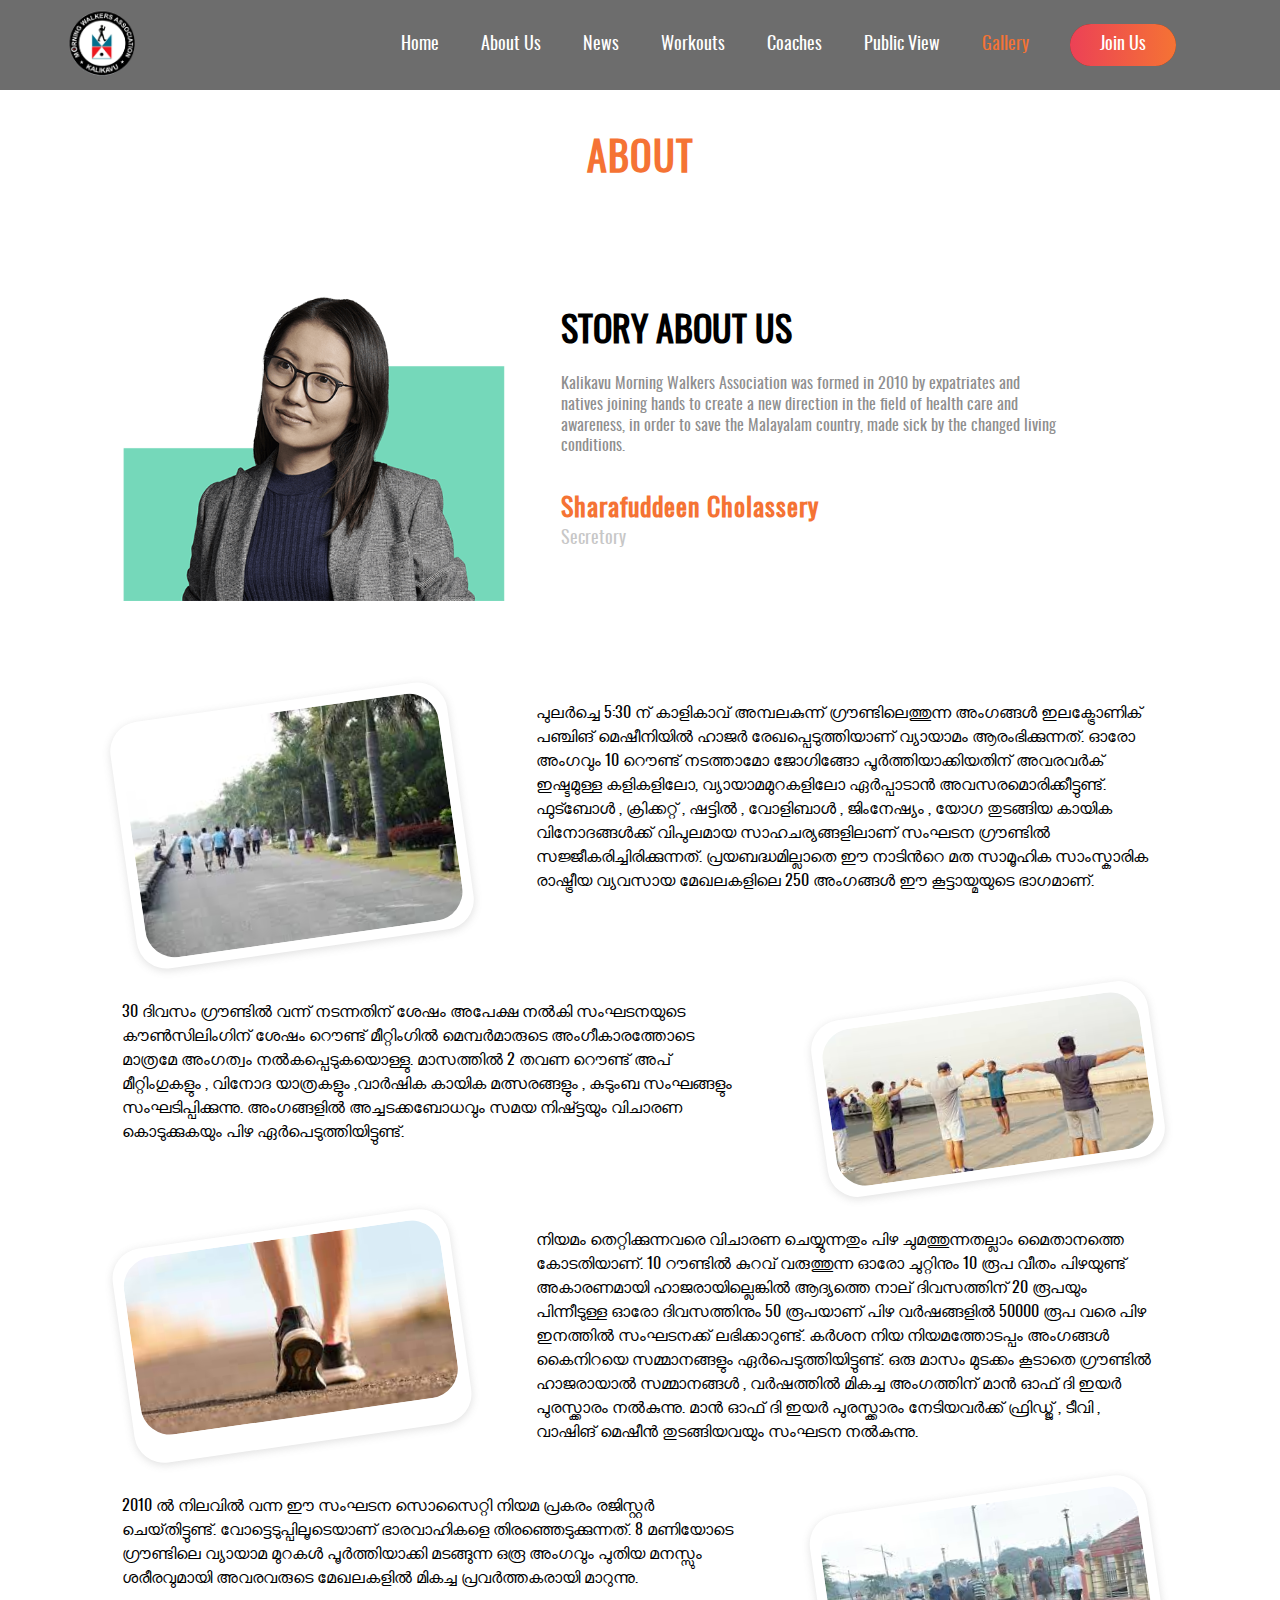
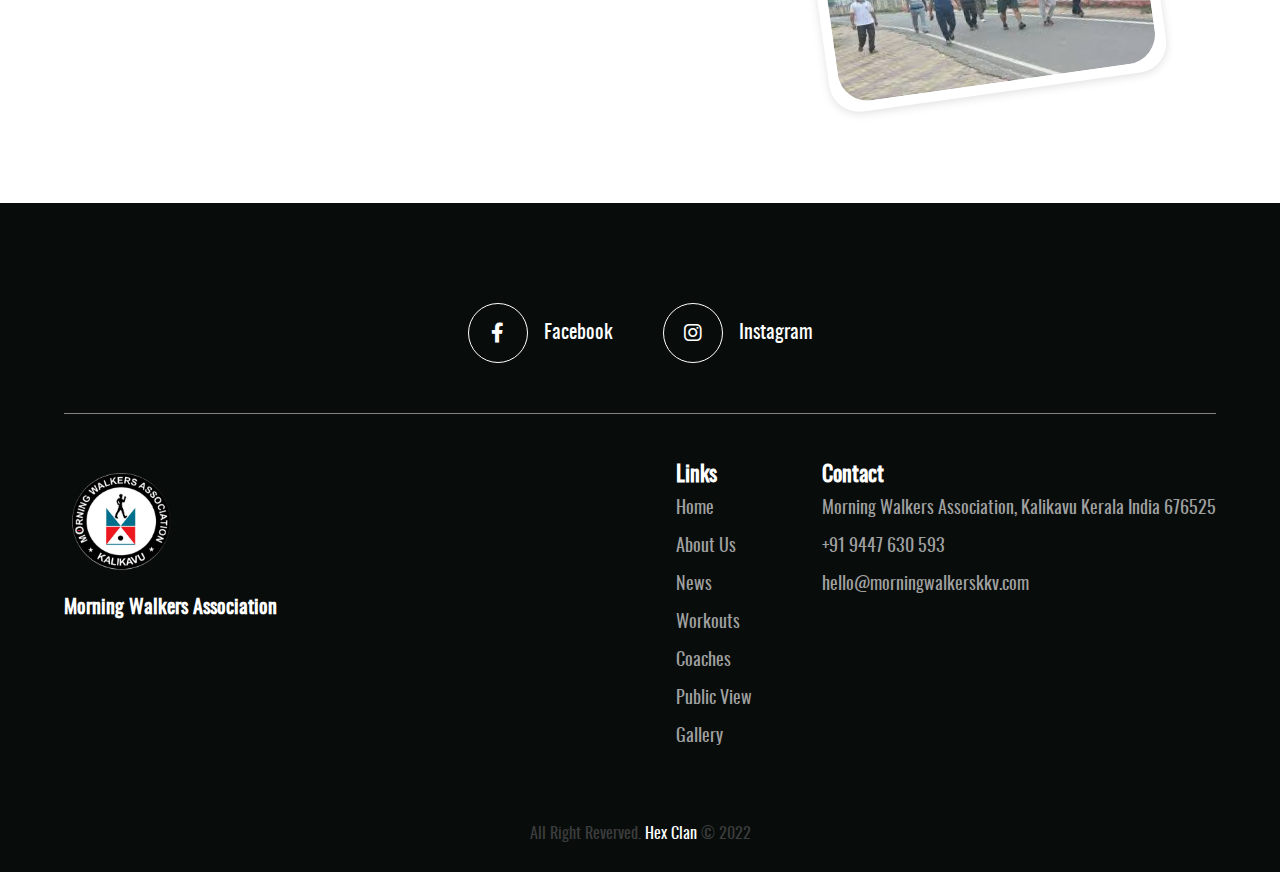
<file: pages/about.html>
<!DOCTYPE html>
<html lang="en">

<head>
    <meta charset="UTF-8" />
    <meta http-equiv="X-UA-Compatible" content="IE=edge" />
    <meta name="viewport" content="width=device-width, initial-scale=1.0" />
    <title>MWK-Gallery</title>
    <link rel="stylesheet" href="../css/style.css" />
    <link rel="stylesheet" href="../css/all.css" />
    <!-- script -->
    <script src="../js/jquery-3.6.1.min.js"></script>
    <script src="../js/aos.js"></script>
    <script src="../js/slick.min.js"></script>
    <script src="../js/script.js" defer></script>

    <!-- favicon -->
    <link rel="icon" href="../images/logo.png" />
</head>


<body>
    <header class="alter">
        <div class="wrapper">
            <div class="logo">
                <a href="index.html">
                    <h1><img src="../images/logo.png" alt="Logo"></h1>
                </a>
            </div>
            <div class="nav">
                <ul>
                    <li><a href="../index.html" class="spotlight">home</a></li>
                    <li><a href="../index.html" class="about">about us</a></li>
                    <li><a href="../index.html" class="events">news</a></li>
                    <li><a href="../index.html" class="workout">workouts</a></li>
                    <li><a href="../index.html" class="coaches">coaches</a></li>
                    <li><a href="../index.html" class="coment-box">public view</a></li>
                    <li><a href="javascript:void(0)" class="active">gallery</a></li>
                    <li><a href="../index.html" class="join">join us</a></li>
                </ul>
            </div>
        </div>
    </header>
    <section id="about-spotlight">
        <div class="wrapper">
            <div class="mian">
                <h2>ABOUT</h2>
            </div>
            <div class="content">
                <div class="img">
                    <img src="../images/about-us.png" alt="about" />
                </div>
                <div class="text" data-aos="fade-up">
                    <h3 data-aos-duration="800" data-aos-delay="200">STORY ABOUT US</h3>
                    <p data-aos-duration="1000" data-aos-delay="300">
                        Kalikavu Morning Walkers Association was formed in 2010 by expatriates and natives joining
                        hands to
                        create a new direction in the field of health care and awareness, in order to save the Malayalam
                        country, made sick by the changed living conditions.
                    </p>
                    <span data-aos-duration="1500" data-aos-delay="500">Sharafuddeen Cholassery
                    </span>
                    <small data-aos-duration="2000" data-aos-delay="600">
                        Secretory
                    </small>
                </div>
            </div>
        </div>
    </section>
    <section id="content-box">
        <div class="wrapper">
            <div class="one" data-aos="fade-up" data-aos-duration="2000" data-aos-delay="300">
                <div class="img">
                    <img src="../images/images (1).jpeg" alt="" />
                </div>

                <text>പുലർച്ചെ 5:30 ന് കാളികാവ് അമ്പലകുന്ന് ഗ്രൗണ്ടിലെത്തുന്ന അംഗങ്ങൾ
                    ഇലക്ട്രോണിക് പഞ്ചിങ് മെഷീനിയിൽ ഹാജർ രേഖപ്പെടുത്തിയാണ് വ്യായാമം
                    ആരംഭിക്കുന്നത്. ഓരോ അംഗവും 10 റൌണ്ട് നടത്താമോ ജോഗിങ്ങോ
                    പൂർത്തിയാക്കിയതിന് അവരവർക് ഇഷ്ടമുള്ള കളികളിലോ, വ്യായാമമുറകളിലോ
                    ഏർപ്പാടാൻ അവസരമൊരിക്കീട്ടുണ്ട്. ഫുട്ബോൾ , ക്രിക്കറ്റ് , ഷട്ടിൽ ,
                    വോളിബാൾ , ജിംനേഷ്യം , യോഗ തുടങ്ങിയ കായിക വിനോദങ്ങൾക്ക് വിപുലമായ
                    സാഹചര്യങ്ങളിലാണ് സംഘടന ഗ്രൗണ്ടിൽ സജ്ജീകരിച്ചിരിക്കുന്നത്.
                    പ്രയബദ്ധമില്ലാതെ ഈ നാടിൻറെ മത സാമൂഹിക സാംസ്കാരിക രാഷ്ട്രീയ വ്യവസായ
                    മേഖലകളിലെ 250 അംഗങ്ങൾ ഈ കൂട്ടായ്മയുടെ ഭാഗമാണ്.</text>
            </div>
            <div class="two" data-aos="fade-up" data-aos-duration="2000" data-aos-delay="200">
                <div class="img">
                    <img src="../images/images (2).jpeg" alt="" />
                </div>

                <text>30 ദിവസം ഗ്രൗണ്ടിൽ വന്ന് നടന്നതിന് ശേഷം അപേക്ഷ നൽകി സംഘടനയുടെ
                    കൗൺസിലിംഗിന് ശേഷം റൌണ്ട് മീറ്റിംഗിൽ മെമ്പർമാരുടെ അംഗീകാരത്തോടെ
                    മാത്രമേ അംഗത്വം നൽകപ്പെടുകയൊള്ളു. മാസത്തിൽ 2 തവണ റൌണ്ട് അപ്
                    മീറ്റിംഗുകളും , വിനോദ യാത്രകളും ,വാർഷിക കായിക മത്സരങ്ങളും , കുടുംബ
                    സംഘങ്ങളും സംഘടിപ്പിക്കുന്നു. അംഗങ്ങളിൽ അച്ചടക്കബോധവും സമയ നിഷ്ട്ടയും
                    വിചാരണ കൊടുക്കുകയും പിഴ ഏർപെടുത്തിയിട്ടുണ്ട്.</text>
            </div>
            <div class="three" data-aos="fade-up" data-aos-duration="2000" data-aos-delay="200">
                <div class="img">
                    <img src="../images/download.jpeg" alt="" />

                </div>
                <text>നിയമം തെറ്റിക്കുന്നവരെ വിചാരണ ചെയ്യുന്നതും പിഴ ചുമത്തുന്നതല്ലാം
                    മൈതാനത്തെ കോടതിയാണ്. 10 റൗണ്ടിൽ കുറവ് വരുത്തുന്ന ഓരോ ചുറ്റിനും 10
                    രൂപ വീതം പിഴയുണ്ട് അകാരണമായി ഹാജരായില്ലെങ്കിൽ ആദ്യത്തെ നാല്
                    ദിവസത്തിന് 20 രൂപയും പിന്നീടുള്ള ഓരോ ദിവസത്തിനും 50 രൂപയാണ് പിഴ
                    വർഷങ്ങളിൽ 50000 രൂപ വരെ പിഴ ഇനത്തിൽ സംഘടനക്ക് ലഭിക്കാറുണ്ട്. കർശന
                    നിയ നിയമത്തോടപ്പം അംഗങ്ങൾ കൈനിറയെ സമ്മാനങ്ങളും ഏർപെടുത്തിയിട്ടുണ്ട്.
                    ഒരു മാസം മുടക്കം കൂടാതെ ഗ്രൗണ്ടിൽ ഹാജരായാൽ സമ്മാനങ്ങൾ , വർഷത്തിൽ
                    മികച്ച അംഗത്തിന് മാൻ ഓഫ് ദി ഇയർ പുരസ്ക്കാരം നൽകുന്നു. മാൻ ഓഫ് ദി ഇയർ
                    പുരസ്ക്കാരം നേടിയവർക്ക് ഫ്രിഡ്ജ് , ടീവി , വാഷിങ് മെഷീൻ തുടങ്ങിയവയും
                    സംഘടന നൽകുന്നു.</text>
            </div>
            <div class="four" data-aos="fade-up" data-aos-duration="2000" data-aos-delay="200">
                <div class="img">
                    <img src="../images/images.jpeg" alt="" />

                </div>
                <text>2010 ൽ നിലവിൽ വന്ന ഈ സംഘടന സൊസൈറ്റി നിയമ പ്രകരം രജിസ്റ്റർ
                    ചെയ്‌തിട്ടുണ്ട്‌. വോട്ടെടുപ്പിലൂടെയാണ് ഭാരവാഹികളെ
                    തിരഞ്ഞെടുക്കുന്നത്. 8 മണിയോടെ ഗ്രൗണ്ടിലെ വ്യായാമ മുറകൾ പൂർത്തിയാക്കി
                    മടങ്ങുന്ന ഒരൂ അംഗവും പുതിയ മനസ്സും ശരീരവുമായി അവരവരുടെ മേഖലകളിൽ
                    മികച്ച പ്രവർത്തകരായി മാറുന്നു.
                </text>
            </div>
        </div>
    </section>
    <footer>
        <div class="wrapper">
            <div class="top">
                <ul>
                    <li><a href="https://www.facebook.com/groups/mwakkv" target="_blank">
                            <span><i class="fa-brands fa-facebook-f"></i></span>
                            <small>Facebook</small>
                        </a>
                    </li>
                    <li><a href="javascript:void(0)">
                            <span><i class="fa-brands fa-instagram"></i></span>
                            <small>Instagram</small>
                        </a>
                    </li>
                </ul>
            </div>
            <div class="bottom">
                <div class="logo-box">
                    <h2><img src="../images/logo.png" alt="Logo"></h2>
                    <h4>Morning Walkers Association</h4>
                </div>
                <div class="right-box">
                    <div class="links item">
                        <h4>Links</h4>
                        <ul>
                            <li><a href="../index.html" class="active spotlight">home</a></li>
                            <li><a href="../index.html" class="about">about us</a></li>
                            <li><a href="../index.html" class="events">news</a></li>
                            <li><a href="../index.html" class="workout">workouts</a></li>
                            <li><a href="../index.html" class="coaches">coaches</a></li>
                            <li><a href="../index.html" class="coment-box">public view</a></li>
                            <li><a href="gallery.html">gallery</a></li>
                        </ul>
                    </div>
                    <div class="contact item">
                        <h4>Contact</h4>
                        <ul>
                            <li><a href="#">Morning walkers association, Kalikavu Kerala India 676525</a></li>
                            <li><a href="tel:+919447630593">+91 9447 630 593</a></li>
                            <li><a href="mailto:hello@morningwalkerskkv.com"
                                    class="email">hello@morningwalkerskkv.com</a></li>
                        </ul>
                    </div>
                </div>
            </div>
            <span class="info">all right reverved. <small>hex clan</small> &copy; 2022</span>
        </div>
    </footer>
</body>

</html>
</file>
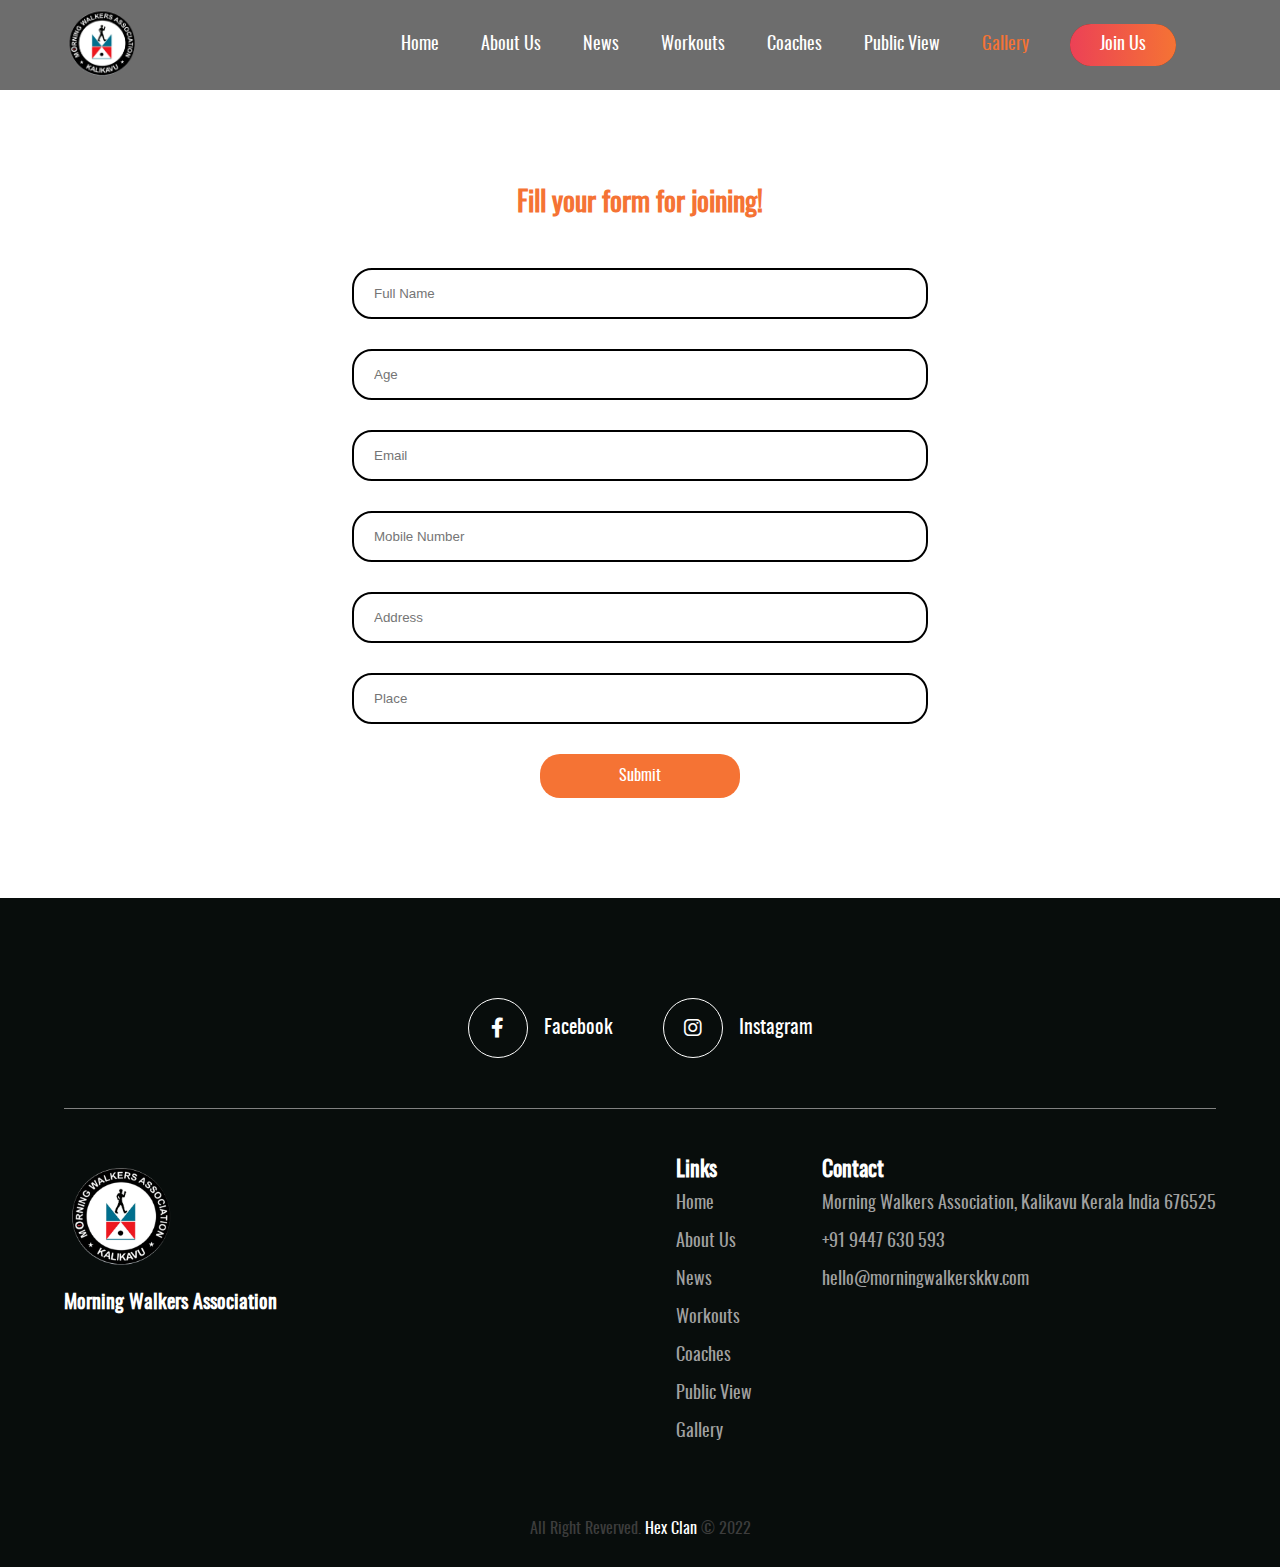
<file: pages/form.html>
<!DOCTYPE html>
<html lang="en">

<head>
    <meta charset="UTF-8" />
    <meta http-equiv="X-UA-Compatible" content="IE=edge" />
    <meta name="viewport" content="width=device-width, initial-scale=1.0" />
    <title>MWK-Join Form</title>
    <link rel="stylesheet" href="../css/style.css" />
    <link rel="stylesheet" href="../css/all.css" />
    <!-- script -->
    <script src="../js/jquery-3.6.1.min.js"></script>
    <script src="../js/aos.js"></script>
    <script src="../js/slick.min.js"></script>
    <script src="../js/script.js" defer></script>

    <!-- favicon -->
    <link rel="icon" href="../images/logo.png" />
</head>

<body>
    <header class="alter">
        <div class="wrapper">
            <div class="logo">
                <a href="index.html">
                    <h1><img src="../images/logo.png" alt="Logo"></h1>
                </a>
            </div>
            <div class="nav">
                <ul>
                    <li><a href="../index.html" class="spotlight">home</a></li>
                    <li><a href="../index.html" class="about">about us</a></li>
                    <li><a href="../index.html" class="events">news</a></li>
                    <li><a href="../index.html" class="workout">workouts</a></li>
                    <li><a href="../index.html" class="coaches">coaches</a></li>
                    <li><a href="../index.html" class="coment-box">public view</a></li>
                    <li><a href="javascript:void(0)" class="active">gallery</a></li>
                    <li><a href=".javascript:void(0)" class="join">join us</a></li>
                </ul>
            </div>
        </div>
    </header>
    <section id="form">
        <div class="wrapper">
            <div class="head">
                <h4>Fill your form for joining!</h4>
            </div>
            <form action="">
                <div class="item">
                    <input type="text" name="name" class="input" placeholder="Full Name">
                </div>
                <div class="item">
                    <input type="number" name="age" class="input" placeholder="Age">
                </div>
                <div class="item">
                    <input type="email" name="email" class="input" placeholder="Email">
                </div>
                <div class="item">
                    <input type="tel" name="phone" class="input" placeholder="Mobile Number">
                </div>
                <div class="item">
                    <input type="text" name="address" class="input" placeholder="Address">
                </div>
                <div class="item">
                    <input type="text" name="place" class="input" placeholder="Place">
                </div>


            </form>
            <a href="#" class="button">Submit</a>
        </div>
    </section>
    <footer>
        <div class="wrapper">
            <div class="top">
                <ul>
                    <li><a href="https://www.facebook.com/groups/mwakkv" target="_blank">
                            <span><i class="fa-brands fa-facebook-f"></i></span>
                            <small>Facebook</small>
                        </a>
                    </li>
                    <li><a href="javascript:void(0)">
                            <span><i class="fa-brands fa-instagram"></i></span>
                            <small>Instagram</small>
                        </a>
                    </li>
                </ul>
            </div>
            <div class="bottom">
                <div class="logo-box">
                    <h2><img src="../images/logo.png" alt="Logo"></h2>
                    <h4>Morning Walkers Association</h4>
                </div>
                <div class="right-box">
                    <div class="links item">
                        <h4>Links</h4>
                        <ul>
                            <li><a href="../index.html" class="active spotlight">home</a></li>
                            <li><a href="../index.html" class="about">about us</a></li>
                            <li><a href="../index.html" class="events">news</a></li>
                            <li><a href="../index.html" class="workout">workouts</a></li>
                            <li><a href="../index.html" class="coaches">coaches</a></li>
                            <li><a href="../index.html" class="coment-box">public view</a></li>
                            <li><a href="gallery.html">gallery</a></li>
                        </ul>
                    </div>
                    <div class="contact item">
                        <h4>Contact</h4>
                        <ul>
                            <li><a href="#">Morning walkers association, Kalikavu Kerala India 676525</a></li>
                            <li><a href="tel:+919447630593">+91 9447 630 593</a></li>
                            <li><a href="mailto:hello@morningwalkerskkv.com"
                                    class="email">hello@morningwalkerskkv.com</a></li>
                        </ul>
                    </div>
                </div>
            </div>
            <span class="info">all right reverved. <small>hex clan</small> &copy; 2022</span>
        </div>
    </footer>
</body>

</html>
</file>
<file: css/style.css>
* {
    margin: 0;
    padding: 0;
    border: 0;
    vertical-align: baseline;
    background: transparent;
    text-decoration: none;
    outline: none;
    -webkit-box-sizing: border-box;
    -moz-box-sizing: border-box;
    box-sizing: border-box;
    list-style: none;
}

html {
    scroll-behavior: smooth;
}

:root {
    --prime: #080D0C;
    --gray: #333;
    --red: #ec4156;
    --orenge: #f57334;
}

@font-face {
    font-family: 'robotobold';
    src: url('../fonts/roboto-bold_-_copy-webfont.woff2') format('woff2'),
        url('../fonts/roboto-bold_-_copy-webfont.woff') format('woff');
    font-weight: normal;
    font-style: normal;

}




@font-face {
    font-family: 'robotomedium';
    src: url('../fonts/roboto-medium-webfont.woff2') format('woff2'),
        url('../fonts/roboto-medium-webfont.woff') format('woff');
    font-weight: normal;
    font-style: normal;

}




@font-face {
    font-family: 'robotoregular';
    src: url('../fonts/roboto-regular-webfont.woff2') format('woff2'),
        url('../fonts/roboto-regular-webfont.woff') format('woff');
    font-weight: normal;
    font-style: normal;

}




@font-face {
    font-family: 'robotothin';
    src: url('../fonts/roboto-thin-webfont.woff2') format('woff2'),
        url('../fonts/roboto-thin-webfont.woff') format('woff');
    font-weight: normal;
    font-style: normal;

}

@font-face {
    font-family: 'oswaldregular';
    src: url('../fonts/oswald-variablefont_wght-webfont.woff2') format('woff2'),
        url('../fonts/oswald-variablefont_wght-webfont.woff') format('woff');
    font-weight: normal;
    font-style: normal;

}

body {
    font-family: 'oswaldregular';
}

h1,
h2,
h3,
h4,
h5,
h6 {
    font-family: 'oswaldregular';
}

.wrapper {
    width: 90%;
    margin: 0 auto;
    max-width: 1400px;
}

section#spotlight {
    height: 100vh;
    background-image: url(../images/team.jpg);
    background-repeat: no-repeat;
    background-size: cover;
    background-position: center;
    background-color: rgba(0, 0, 0, 0.8);
    background-blend-mode: darken;
}

header.alter {
    background: rgba(0, 0, 0, 0.573);
}

header div.wrapper {
    display: flex;
    justify-content: space-between;
    align-items: center;
    height: 90px;
}

header div.wrapper div.logo a {
    width: 80px;
    display: block;
}

header div.wrapper div.logo img {
    width: 100%;
    display: block;
}

header div.wrapper div.nav ul {
    display: flex;
    align-items: center;
}

header div.wrapper div.nav li {
    margin-right: 40px;
}

header div.wrapper div.nav li a:hover {

    color: var(--orenge);
    transform: translateY(-5px);

}

header div.wrapper div.nav li a.active {
    color: var(--orenge);
    transition: .3s ease color;
}

header div.wrapper div.nav li a {
    text-transform: capitalize;
    font-size: 18px;
    display: block;
    color: #fff;
    border-radius: 25px;
    border: 1px solid transparent;
    transition: .3s ease;
}

header div.wrapper div.nav li a.join {
    background: linear-gradient(to right, var(--red), var(--orenge));
    padding: 12px 30px;
}

header div.wrapper div.nav li a.join {
    color: #fff;
    border: none;
    position: relative;
}

header div.wrapper div.nav li a.join::after {
    content: "";
    width: 100%;
    height: 100%;
    display: block;
    background-color: var(--orenge);
    z-index: -1;
    transition: all .5s ease;
    border-radius: 25px;
    position: absolute;
    top: 0;
    right: 0;
}

header div.wrapper div.nav li a.join:hover::after {
    transform: scaleX(1.4) scaleY(1.6);
    opacity: 0;
    z-index: 4;
}

/* sticky-header */
.sticky header {
    position: fixed;
    width: 100%;
    z-index: 66;
    animation: header-animation .5s forwards;
    box-shadow: rgba(99, 99, 99, 0.2) 0px 2px 8px 0px;
}

@supports (backdrop-filter: blur()) {
    .sticky header {
        background-color: #080d0cbb;
        backdrop-filter: blur(10px)
    }
}

@supports not (backdrop-filter: blur(10px)) {
    .sticky header {
        background-color: var(--prime);


    }
}

@keyframes header-animation {
    0% {
        transform: translateY(-60px);
    }

    100% {
        transform: translateY(0);
    }
}

.main .text-box {
    padding-top: 200px;
}

.main .text-box h2 span {
    text-transform: uppercase;
    font-size: 54px;
    color: #fff;
    width: 45%;
    line-height: 1.3em;
    letter-spacing: 2px;
    display: block;
}

.main .text-box span {
    text-transform: uppercase;
    font-size: 20px;
    color: #ababab;
    letter-spacing: 13px;
    display: inline-block;
    margin-top: 20px;
}

/* spotlight-end */
#about {
    padding: 100px 0;
}

#about h2 {
    text-align: center;
    text-transform: uppercase;
    font-size: 36px;
    margin-bottom: 34px;
}

#about p {
    font-size: 20px;
    width: 70%;
    margin: 0 auto 24px;
    text-align: center;
    line-height: 1.3em;
}

#about p span {
    color: var(--orenge);
}

#welcome {
    padding: 80px 0;
    position: relative;

}

#welcome .head {
    text-align: center;
}

#welcome .head span {
    text-transform: uppercase;
    font-size: 16px;
    color: #333;
    letter-spacing: 8px;
    display: inline-block;
    margin-bottom: 8px;
}

#welcome .head h2 {
    font-size: 36px;
    letter-spacing: 1px;
    text-transform: uppercase;
    color: var(--prime);
}

#welcome .head h2 small {
    font-size: 36px;
    color: var(--orenge);
}

#welcome ul {
    display: flex;
    justify-content: space-around;
    flex-wrap: wrap;
    margin-top: 50px;
}

#welcome ul li {
    cursor: pointer;
    width: 45%;
    display: flex;
    align-items: center;
    height: 100px;
    padding: 22px 24px;
    margin-bottom: 20px;
    border-radius: 20px;
    box-shadow: rgba(17, 17, 26, 0.05) 0px 1px 0px, rgba(17, 17, 26, 0.1) 0px 0px 8px;
}


#welcome ul li .icon {
    margin-right: 24px;
}

#welcome ul li .icon i {
    font-size: 30px;
    color: var(--orenge);
}

#welcome ul li .content h3 {
    text-transform: capitalize;
    font-size: 20px;
    margin-bottom: 10px;
    letter-spacing: 1px;
}

#welcome ul li .content p {
    font-size: 18px;
    text-transform: capitalize;
    line-height: 1.2em;
}

#welcome .wrapper div.button {
    text-align: center;
    margin-top: 80px;
}

#welcome .wrapper div.button a {
    color: #000;
    border-radius: 30px;
    width: 200px;
    font-size: 20px;
    text-transform: capitalize;
    position: relative;
    z-index: 4;
    transition: .3s ease;
}

#welcome .wrapper div.button a::after {
    content: "";
    width: 50px;
    height: 50px;
    border-radius: 50%;
    background-color: var(--orenge);
    display: inline-block;
    position: absolute;
    transform: translateY(-50%);
    top: 50%;
    left: -20px;
    z-index: -1;
    transition: .3s ease;

}

@keyframes arrow-jumb {
    0% {
        transform: translateX(0);
    }

    25% {
        transform: translateX(6px);

    }

    50% {
        transform: translateX(0);

    }

    75% {
        transform: translateX(6px);

    }

    100% {
        transform: translateX(0);

    }
}

#welcome .wrapper div.button a i {
    animation: arrow-jumb 2s infinite;
}

#welcome .wrapper div.button a:hover {
    color: #fff;
}

#welcome .wrapper div.button a:hover::after {
    width: 140px;
    border-radius: 30px;
}

#social {
    padding: 80px 0;
    text-align: center;
    background-color: var(--prime);
}

#social h3 {
    margin-bottom: 16px;
    color: #fff;
    font-size: 24px;
    text-transform: capitalize;
}

#social span a {
    background: #4267B2;
    color: #fff;
    padding: 12px 24px;
    font-size: 18px;
    border-radius: 10px;
    display: inline-block;
    transition: .3s ease;
}


#admins {
    padding: 80px 0;
}

#admins .wrapper .admin-box {
    display: flex;
    width: 600px;
    margin: 0 auto;
    margin-bottom: 50px;
    position: relative;
}


#admins .wrapper .admin-box .avatar {
    width: 100px;
    position: absolute;
    top: -40px;
    left: -50px;
    padding: 6px;
    background: #fff;
    border-radius: 50%;
    box-shadow: rgba(0, 0, 0, 0.15) 0px 2px 8px;
    z-index: 4;
}

#admins .wrapper .admin-box .avatar.avtr-right {
    left: 550px;
}

#admins .wrapper .admin-box .avatar img {
    width: 100%;
    display: block;
    border-radius: 50%;

}

#admins .wrapper .admin-box .content {
    background: linear-gradient(45deg, #858585, #3d3d3d);
    width: 600px;
    padding: 40px 60px;
    border-radius: 10px;
    border-bottom-left-radius: 50px;
    border-top-right-radius: 50px;
    box-shadow: rgba(0, 0, 0, 0.18) 0px 2px 4px;

}

#admins .wrapper .admin-box .content p {
    color: #fff;
    line-height: 1.3em;
    font-size: 16px;
    margin-bottom: 14px;
}

#admins .wrapper .admin-box .content span {
    display: block;
    margin-bottom: 4px;
    font-size: 18px;
    color: #fefefe;
}

#admins .wrapper .admin-box .content small {
    color: #f57334;
}

/* rules */
#rules {
    padding: 50px 0 100px 0;
}

#rules .head {
    text-align: center;
    margin-bottom: 80px;
}

#rules .head span {
    text-transform: uppercase;
    font-size: 16px;
    color: var(--prime);
    letter-spacing: 8px;
    display: inline-block;
    margin-bottom: 8px;
}

#rules .head h2 {
    font-size: 36px;
    text-transform: uppercase;
    color: var(--prime);
    letter-spacing: 2px;
}

#rules .head h2 small {
    font-size: 36px;
    color: var(--orenge);
}

#rules ul {
    display: flex;
    align-items: center;
    justify-content: space-around;

}

#rules ul li {
    display: flex;
    align-items: center;
    flex-direction: column;
    justify-content: center;
    border-radius: 20px;
    width: 160px;
    height: 130px;
    padding: 34px 20px;
    text-align: center;
    border: 1px solid var(--orenge);
    position: relative;

}

#rules ul li::after {
    content: attr(data-no);
    display: block;
    font-size: 55px;
    position: absolute;
    top: 38px;
    z-index: -1;
    right: 50%;
    transform: translate(50%, -50%);
    color: #c9c9c9;
}

#rules ul li small {
    display: block;
    font-size: 30px;
    margin-bottom: 10px;
    color: var(--orenge);

}

#rules ul li span {
    font-size: 18px;
    color: var(--orenge);
}

/* admins end */
#events {
    padding: 100px 0 100px 0;
    background: url(../images/background-events.gif);
    background-repeat: no-repeat;
    background-position: center;
    background-size: cover;
    background-color: rgba(0, 0, 0, 0.84);
    background-blend-mode: darken;
}

#events .head {
    text-align: center;

}

#events .head span {
    text-transform: uppercase;
    font-size: 16px;
    color: #fff;
    letter-spacing: 8px;
    display: inline-block;
    margin-bottom: 8px;
}

#events .head h2 {
    font-size: 36px;
    text-transform: uppercase;
    color: #fff;
    letter-spacing: 2px;
}

#events .head h2 small {
    font-size: 36px;
    color: var(--orenge);
}

#events ul.news {
    padding: 100px 120px;
}

#events ul.news li {
    cursor: pointer;
    display: flex;
    justify-content: space-between;
    align-items: center;
    padding: 18px 0;
    border-bottom: 1px solid var(--orenge);

}

#events ul.news li .subject h3 {
    color: #fff;
    margin-bottom: 6px;
    font-size: 20px;

}

#events ul.news li .subject p {
    color: #fff;
    font-size: 16px;

}

#events ul.news li .date h4 {
    color: var(--orenge);

}

#events .slider-moments .head h2 {
    margin-bottom: 20px;
    text-transform: uppercase;
    letter-spacing: 2px;
}

#events ul.events-slider {
    display: flex;
    justify-content: center;
    align-items: center;

}

#events ul.events-slider li {
    width: 450px;
    margin: 0 20px;
    position: relative;
    overflow: hidden;
    border-radius: 10px;
    cursor: pointer;
}

#events ul.events-slider li::after {
    content: "";
    width: 100%;
    height: 100%;
    background: rgba(255, 255, 255, 0.4);
    position: absolute;
    top: -100%;
    transition: .3s ease;
}

#events ul.events-slider li:hover::after {
    top: 0;
}

#events ul.events-slider li:hover img {
    transform: scale(1.04);
}

#events ul.events-slider li .preview {
    display: block;
    width: 100%;
}

#events ul.events-slider li .preview img {
    width: 100%;
    display: block;
    border-radius: 10px;
    transition: .3s ease;
    max-height: 213px;
}

#events ul.events-slider .content {
    position: absolute;
    bottom: 0;
    /* left: 10px; */
    width: 100%;
    padding: 10px;
    border-radius: 10px;
    background-image: linear-gradient(to top, rgba(0, 0, 0, 0.9), rgba(0, 0, 0, 0.2));
}

#events ul.events-slider .content h4 {
    color: #fff;
    font-size: 18px;
    text-transform: capitalize;
}

#events ul.events-slider .content span {
    color: #fff;
    display: inline-block;
    margin-top: 5px;
    font-size: 16px;
}

/* events-end */

/* workout */
#workout {
    padding: 100px 0;
}

#workout .head {
    text-align: center;

}

#workout .head span {
    text-transform: uppercase;
    font-size: 16px;
    color: var(--prime);
    letter-spacing: 8px;
    display: inline-block;
    margin-bottom: 8px;
}

#workout .head h2 {
    font-size: 36px;
    text-transform: uppercase;
    color: var(--prime);
    letter-spacing: 2px;
}

#workout .head h2 small {
    font-size: 36px;
    color: var(--orenge);
}

#workout ul.list-boxs {
    display: flex;
    flex-wrap: wrap;
    align-items: center;
    justify-content: center;
    margin-top: 48px;

}

#workout ul.list-boxs li {
    cursor: pointer;
    width: 40%;
    max-height: 220px;
    display: flex;
    align-items: center;
    box-shadow: rgba(99, 99, 99, 0.2) 0px 2px 8px 0px;
    margin: 0 26px 26px 0;
    transition: .3s ease;
    border-radius: 10px;
    overflow: hidden;
    position: relative;

}

#workout ul.list-boxs li:hover {
    box-shadow: #f5743422 5px 10px 12px;
    transform: scale(1.02);
    background: linear-gradient(136deg, rgba(255, 255, 255, 1) 0%, rgba(255, 223, 207, 1) 100%, rgba(245, 115, 52, 1) 100%);
}

#workout ul.list-boxs li:nth-child(2n) {
    margin-right: 0;
}

#workout ul.list-boxs li .image-container {
    width: 70%;
    opacity: 0.7;
    transition: .3s ease;
}

#workout ul.list-boxs li:hover .image-container {
    opacity: 1;
}

#workout ul.list-boxs li .image-container img {
    width: 100%;
    display: block;
    border-bottom-left-radius: 10px;
    border-top-left-radius: 10px;

}

#workout ul.list-boxs li .content-box {
    margin-left: 16px;
    padding: 16px;
    transition: .3s ease;
    width: 90%;
}

#workout ul.list-boxs li .content-box h3 {
    font-size: 24px;
    margin-bottom: 12px;
}

#workout ul.list-boxs li .content-box p {
    font-size: 16px;
    margin-bottom: 12px;
    line-height: 1.2em;
}

#workout ul.list-boxs li .content-box a {
    width: 120px;
    text-align: center;
    font-size: 16px;
    display: inline-block;
    padding: 14px 28px;
    border-radius: 30px;
    background: var(--orenge);
    color: #fff;
    transition: .3s ease;
    position: absolute;
    bottom: -100px;
    opacity: 0;
}

#workout ul.list-boxs li:hover .content-box a {
    bottom: 28px;
    opacity: 1;
}

#workout ul.list-boxs li:hover .content-box {
    margin-top: -24px;
}

#workout ul.list-boxs li .content-box a:hover {
    background: var(--red);
    width: 160px;
}

#workout .wrapper div.more {
    text-align: center;
    margin-top: 40px;
}

#workout .wrapper div.more a {
    color: #000;
    border-radius: 30px;
    width: 200px;
    font-size: 20px;
    text-transform: capitalize;
    position: relative;
    z-index: 4;
    transition: .3s ease;
}

#workout .wrapper div.more a::after {
    content: "";
    width: 50px;
    height: 50px;
    border-radius: 50%;
    background-color: var(--orenge);
    display: inline-block;
    position: absolute;
    transform: translateY(-50%);
    top: 50%;
    left: -20px;
    z-index: -1;
    transition: .3s ease;

}

#workout .wrapper div.more a:hover {
    color: #fff;
}

#workout .wrapper div.more a:hover::after {
    width: 140px;
    border-radius: 30px;
}

#workout .wrapper div.more a i {
    animation: arrow-jumb 2s infinite;
}


/* Coaches-section */
#coaches {
    padding: 100px 0;
}

#coaches .head {
    text-align: center;

}

#coaches .head span {
    text-transform: uppercase;
    font-size: 16px;
    color: var(--prime);
    letter-spacing: 8px;
    display: inline-block;
    margin-bottom: 8px;
}

#coaches .head h2 {
    font-size: 36px;
    text-transform: uppercase;
    color: var(--prime);
    letter-spacing: 2px;
}

#coaches .head h2 small {
    font-size: 36px;
    color: var(--orenge);
}

#coaches ul {
    display: flex;
    justify-content: center;
    align-items: center;
    flex-wrap: wrap;
    margin-top: 46px;
}

#coaches ul li {
    cursor: pointer;
    width: 350px;
    flex-direction: column;
    background: #fff;
    box-shadow: rgba(149, 157, 165, 0.2) 0px 8px 24px;
    text-align: center;
    padding: 26px 30px;
    border-radius: 10px;
    margin-right: 20px;
    transition: .3s ease-in;
    margin-bottom: 28px;
}

#coaches ul li:hover {
    transform: scale(1.04);
    box-shadow: #f5743456 0px 12px 14px 0px, #f5743483 0px 0px 0 -24px;

}

#coaches ul li:hover .avatar {
    animation: avatar-jumb 2s infinite;
}

@keyframes avatar-jumb {
    0% {
        transform: translateY(0);
    }

    25% {
        transform: translateY(6px);

    }

    50% {
        transform: translateY(0);

    }

    75% {
        transform: translateY(6px);

    }

    100% {
        transform: translateY(0);

    }
}

#coaches ul li .avatar {
    width: 100px;
    margin: 0 auto 26px;
    border-radius: 50%;
    /* box-shadow: #f5743483 0px 60px 40px -7px; */
    box-shadow: #f5743483 0 36px 17px -16px;
    transition: .3s ease;
}

#coaches ul li .avatar img {
    width: 100%;
    display: block;
    border-radius: 50%;
}

#coaches ul li .name-box {}

#coaches ul li .name-box h4 {
    font-size: 18px;
    margin-bottom: 8px;
    color: var(--prime);
    letter-spacing: 1px;
    text-transform: capitalize;
}

#coaches ul li .name-box span {
    color: var(--gray);
    text-transform: capitalize;
}

#coaches ul li a.button {
    display: inline-block;
    background: var(--orenge);
    margin-top: 8px;
    padding: 14px 30px;
    color: #fff;
    border-radius: 30px;
    transition: .3s ease;
}

#coaches ul li a.button:hover {
    background: #228B22;
    padding: 14px 40px;
}


/* coment-box */
#coment-box {
    padding: 100px 0;
    background-image: url(../images/feedback.jpg);
    background-color: rgba(0, 0, 0, 0.90);
    background-blend-mode: darken;
    background-size: contain;
    background-repeat: no-repeat;
    background-position: center;
    background-attachment: fixed;
}

#coment-box .head {
    text-align: center;
    display: block;
}

#coment-box .head h2 {
    font-size: 36px;
    text-transform: uppercase;
    color: #fff;
    letter-spacing: 2px;
}

#coment-box .head h2 small {
    font-size: 36px;
    color: var(--orenge);
}


#coment-box .head h2 small {}




/* content */
#coment-box .public-box {
    display: flex;
    justify-content: space-between;
    margin-top: 60px;
}

#coment-box .coment-section {
    width: 60%;
    border-radius: 10px;
    display: flex;
    align-items: center;
    padding: 30px 50px;
    box-shadow: inset 0px 10px 15px -3px rgba(0, 0, 0, 0.1), 0px 10px 15px -3px rgba(0, 0, 0, 0.1);
}

#coment-box .coment-section::-webkit-scrollbar-thumb {
    background: linear-gradient(45deg, var(--orenge), var(--red));
    border-radius: 10px;
    border: 3px solid #ffffff;
}

#coment-box .coment-section .user {
    background: #fff;
    text-align: center;
    width: 400px;
    margin: 20px;
    padding: 14px 20px 20px 20px;
    border-radius: 20px;
}

#coment-box .coment-section .user .avatar {
    width: 50px;
    margin: 0 auto;
    border-radius: 50%;
}

#coment-box .coment-section .user .avatar img {
    width: 100%;
    display: block;
    border-radius: 50%;
}

#coment-box .coment-section .user .content {}

#coment-box .coment-section .user .content span {
    font-size: 18px;
}

#coment-box .coment-section .user .content small {
    color: #979797;
    margin-bottom: 8px;
    display: block;
}

#coment-box .public-box .form-box {
    width: 40%;
    padding: 30px 50px;
    border-radius: 20px;
}

#coment-box .public-box .form-box input,
#coment-box .public-box .form-box textarea {
    display: block;
    padding: 14px 20px;
    border-radius: 20px;
    background-color: #fff;
    margin-bottom: 20px;
    font-family: 'robotoregular';
    font-size: 16px;
    width: 100%;
    border: 2px solid transparent;
    transition: .3s ease;
}

#coment-box .public-box .form-box input:focus,
#coment-box .public-box .form-box textarea:focus {
    border: 2px solid var(--orenge);
}

#coment-box .public-box .form-box input::placeholder,
#coment-box .public-box .form-box textarea::placeholder {
    color: var(--prime);
}

#coment-box .public-box .form-box .button a {
    padding: 14px 20px;
    border-radius: 20px;
    background: var(--orenge);
    color: #fff;
    width: 50%;
    display: block;
    text-align: center;
    transition: .3s ease;
}

#coment-box .public-box .form-box .button a:hover {
    width: 60%;
    background: var(--red);
}

/* join-us */
#join-us {
    padding: 100px 0;
}

#join-us .wrapper {
    display: flex;
    align-items: center;
    justify-content: space-between;
}

#join-us .wrapper .content-box {
    width: 45%;
}

#join-us .wrapper .content-box h3 {
    font-size: 30px;
    margin-bottom: 20px;
}

#join-us .wrapper .content-box p {
    font-size: 18px;
    margin-bottom: 20px;
    line-height: 1.3em;
}

#join-us .wrapper .content-box a {
    width: 120px;
    text-align: center;
    font-size: 16px;
    display: inline-block;
    padding: 14px 20px;
    border-radius: 30px;
    background: var(--orenge);
    color: #fff;
    transition: .3s ease;
}

#join-us .wrapper .content-box a:hover {
    background-color: var(--red);
    width: 140px;
}

#join-us .wrapper .vector {
    width: 45%;
}

#join-us .wrapper .vector img {
    display: block;
    width: 100%;
}

/* footer */
footer {
    padding: 100px 0 30px 0;
    background-color: var(--prime);
}

footer .top {
    border-bottom: 1px solid #818181;
    padding-bottom: 50px;
}

footer .top ul {
    display: flex;
    justify-content: center;
}

footer .top ul li span,
footer .top ul li small {
    font-size: 20px;
    color: #fff;
}

footer .top ul li {
    margin-right: 50px;
}

footer .top ul li a {
    display: flex;
    align-items: center;
}

footer .top ul li:hover i {
    background: var(--orenge);
    transform: scale(1.1);
}

footer .top ul li:last-child {
    margin-right: 0;
}

footer .top ul li span {
    margin-right: 16px;
}

footer .top ul li span i {
    border: 1px solid #fff;
    display: flex;
    align-items: center;
    justify-content: center;
    width: 60px;
    height: 60px;
    border-radius: 50%;
    transition: .3s ease;
}

footer .bottom {
    padding-top: 50px;
    display: flex;
    justify-content: space-between;
}

footer .bottom .logo-box h2 {
    width: 120px;
}

footer .bottom .logo-box h2 img {
    width: 100%;
    display: block;
}

footer .bottom .logo-box h4 {
    color: #fff;
    font-size: 20px;
    margin-top: 14px;
}

footer .bottom .right-box {
    display: flex;
}

footer .bottom .right-box .links {
    margin-right: 70px;
}

footer .bottom .right-box .item h4 {
    color: #fff;
    margin-bottom: 14px;
    font-size: 22px;
}

footer .bottom .right-box .item ul li a {
    color: #a1a1a1;
    font-size: 18px;
    text-transform: capitalize;
    transition: .3s ease;
}

footer .bottom .right-box .item ul li a.email {
    text-transform: lowercase;
}

footer .bottom .right-box .item ul li {
    margin-bottom: 20px;
}

footer .bottom .right-box .item ul li:hover a {
    color: var(--orenge);
}

footer .info {
    text-align: center;
    display: block;
    color: #3d3d3d;
    text-transform: capitalize;
    margin-top: 60px;
}

footer .info small {
    color: #fff;
    font-size: 16px;
}

/* gallery-page */

#gallery-spotlight {
    padding: 100px 0;
    text-align: center;
}

#gallery {
    padding: 50px 0;

}

#gallery-spotlight h2 {
    color: var(--prime);
    font-size: 30px;
}

#gallery ul {
    display: flex;
    flex-wrap: wrap;
    justify-content: center;
}

#gallery ul li {
    width: 24%;
    margin-right: 24px;
    margin-bottom: 30px;
    transition: .3s ease;
    cursor: pointer;
}

#gallery ul li:hover {
    transform: scale(1.06);
}


#gallery ul li img {
    width: 100%;
    display: block;
    border-radius: 6px;
}

/* about-page */
#about-spotlight div.mian {
    padding: 50px 0;
}


#about-spotlight .wrapper h2 {
    text-align: center;
    font-size: 40px;
    letter-spacing: 1px;

    color: var(--orenge);
}

#about-spotlight div.content {
    padding: 40px;
}

#about-spotlight div.content {
    display: flex;
    justify-content: center;
    align-items: center;
}

#about-spotlight div.content .img {
    width: 500px;
}

#about-spotlight div.content .img img {
    display: block;
    width: 100%;
}

#about-spotlight div.content .text {
    max-width: 500px;
    margin-left: 40px;
}

#about-spotlight div.content .text h3 {
    font-weight: 600;
    font-size: 36px;
    margin-bottom: 30px;
}

#about-spotlight div.content .text p {
    color: #8e8e8e;
    margin-bottom: 40px;
    line-height: 1.3em;
}

#about-spotlight div.content .text span {
    display: block;
    font-size: 26px;
    font-weight: 600;
    margin-bottom: 6px;
    color: var(--orenge);
    letter-spacing: 1px;

}

#about-spotlight div.content .text small {
    font-size: 18px;
    color: #c7c7c7;
}

section#content-box {
    padding: 60px 0;
}

section#content-box div.img {
    width: 400px;
    padding: 10px;
    background: #fff;
    box-shadow: rgba(99, 99, 99, 0.2) 0px 2px 8px 0px;
    border-radius: 30px;
    transform: rotate(-8deg);
}

section#content-box div.img img {
    display: block;
    width: 100%;
    border-radius: 30px;
}

section#content-box text {
    width: 60%;
    line-height: 1.5em;
}

section#content-box div.one {
    display: flex;
    justify-content: space-between;
    margin-bottom: 50px;
}

section#content-box div.two {
    display: flex;
    justify-content: space-between;
    margin-bottom: 50px;
    flex-direction: row-reverse;
}

section#content-box div.three {
    display: flex;
    justify-content: space-between;
    margin-bottom: 50px;
}

section#content-box div.four {
    display: flex;
    justify-content: space-between;
    margin-bottom: 50px;
    flex-direction: row-reverse;
}

/* media query */

@media all and (max-width:1280px) {
    #about-spotlight div.content {
        width: 90%;
        line-height: 1.5em;
    }

    section#content-box {
        width: 90%;
        margin: 0 auto;
    }

    section#content-box div.img {
        width: 340px;
    }

}

@media all and (max-width:980px) {
    #about-spotlight div.mian {
        padding: 60px;
        height: 280px;
    }

    #about-spotlight .wrapper h2 {
        margin-top: 120px;
    }

    #about-spotlight div.content .text h3 {
        font-size: 28px;
        margin-bottom: 20px;
    }

    #about-spotlight div.content .text p {
        margin-bottom: 30px;
    }

    #about-spotlight div.content .text span {
        font-size: 24px;
    }

    section#content-box div.img {
        width: 260px;
    }
}

/* form-page */
#form {
    padding: 100px 0;
}

#form .head {
    text-align: center;
    margin-bottom: 50px;
}

#form .head h4 {
    font-size: 28px;
    color: var(--orenge);
}

#form form {
    width: 50%;
    margin: 0 auto;
}


#form form .input {
    width: 100%;
    border: 2px solid #000;
    margin-bottom: 30px;
    padding: 16px 20px;
    border-radius: 20px;
    transition: .4s ease;
}

#form form .input::placeholder {
    transition: .4s ease;
}

#form form .input:focus::placeholder {
    transform: translateY(-12px);
    color: var(--orenge);
}

#form form input:focus {
    border: 2px solid var(--orenge);
}

#form .button {
    text-align: center;
    display: block;
    padding: 14px 20px;
    background: var(--orenge);
    color: #fff;
    width: 200px;
    border-radius: 20px;
    margin: 0 auto;
    transition: .4s ease;
}

#form .button:hover {
    width: 240px;
    background: var(--red);
}

@media all and (max-width: 1160px) {
    #gallery ul li {
        width: 28%;
    }

    #gallery ul li:nth-child(3n) {
        margin-right: 0;
    }

    #gallery ul li:nth-child(4n) {
        margin-right: 24px;
    }

    #gallery ul li:nth-child(n + 4) {
        margin-top: 24px;
    }
}

@media all and (max-width: 768px) {
    #gallery ul li {
        width: 35%;
    }

    #gallery ul li:nth-child(n + 3) {
        margin-top: 24px;
    }

    #gallery ul li:nth-child(3n) {
        margin-right: 24px;
    }
}

@media all and (max-width: 768px) {
    #gallery ul li {
        width: 50%;
    }

    #gallery ul li:nth-child(n + 2) {
        margin-top: 24px;
    }
}

@media all and (max-width: 360px) {
    #gallery ul li {
        width: 70%;
    }
}
</file>
